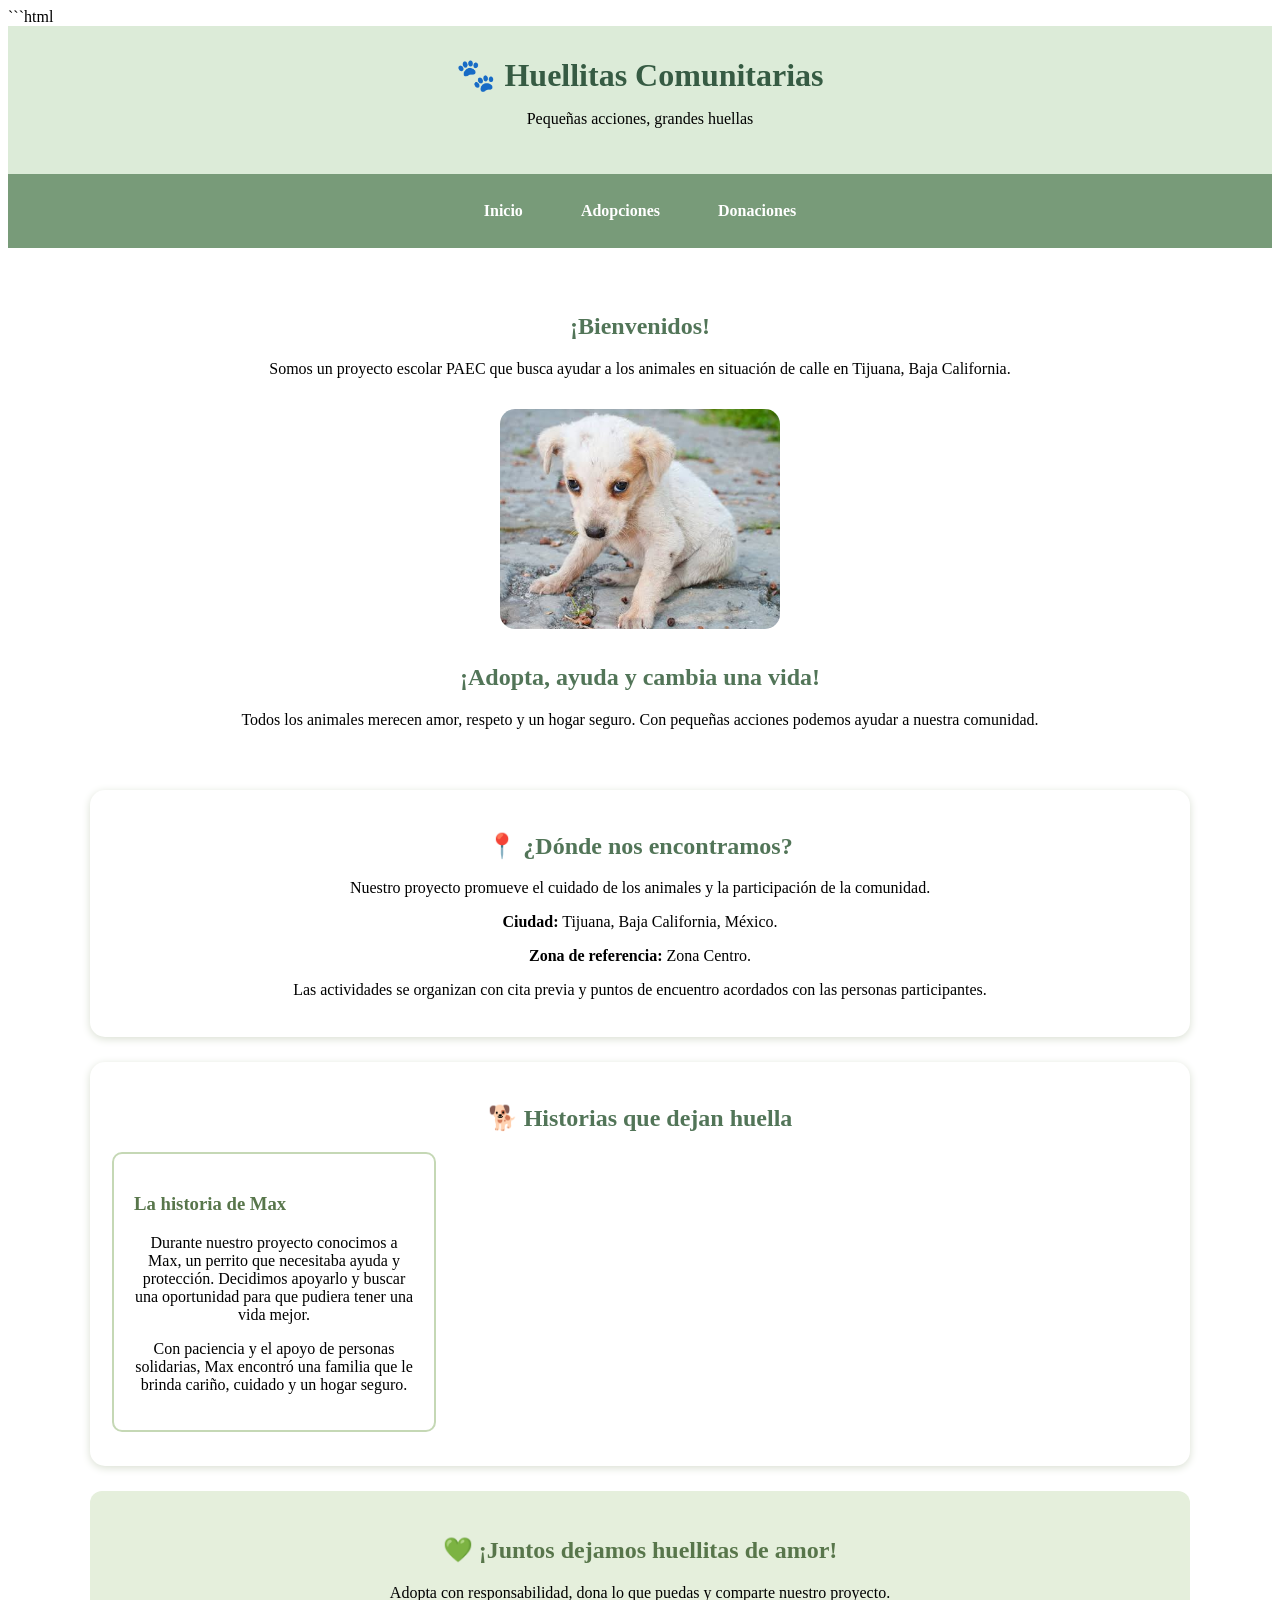
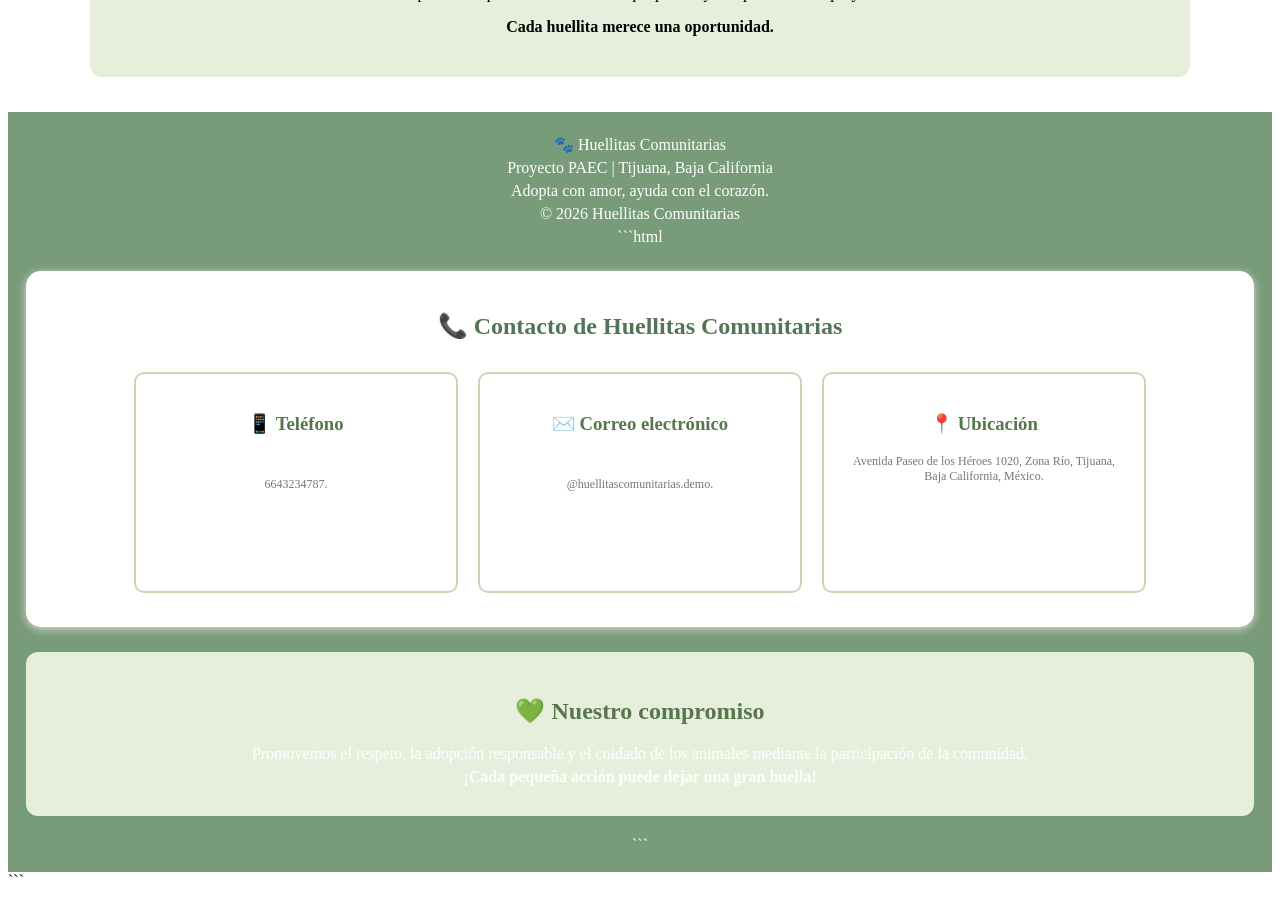
<file: index.html>
```html
<!DOCTYPE html>
<html lang="es">
<head>
    <meta charset="UTF-8">
    <meta name="viewport" content="width=device-width, initial-scale=1.0">
    <title>Huellitas Comunitarias</title>
    <link rel="stylesheet" href="estilo.css">
</head>
<body>

    <header>
        <h1>🐾 Huellitas Comunitarias</h1>
        <p>Pequeñas acciones, grandes huellas</p>
    </header>

    <nav>
        <a href="index.html">Inicio</a>
        <a href="adopciones.html">Adopciones</a>
        <a href="donaciones.html">Donaciones</a>
    </nav>

    <main>
        <section class="portada">
            <h2>¡Bienvenidos!</h2>
            <p>
                Somos un proyecto escolar PAEC que busca ayudar
                a los animales en situación de calle en Tijuana,
                Baja California.
            </p>

            <img src="img/perro.jpg" alt="Perrito en busca de hogar">

            <h2>¡Adopta, ayuda y cambia una vida!</h2>
            <p>
                Todos los animales merecen amor, respeto y un hogar seguro.
                Con pequeñas acciones podemos ayudar a nuestra comunidad.
            </p>
        </section>

        <section class="informacion">
            <h2>📍 ¿Dónde nos encontramos?</h2>
            <p>
                Nuestro proyecto promueve el cuidado de los animales
                y la participación de la comunidad.
            </p>
            <p><strong>Ciudad:</strong> Tijuana, Baja California, México.</p>
            <p><strong>Zona de referencia:</strong> Zona Centro.</p>
            <p>
                Las actividades se organizan con cita previa y puntos
                de encuentro acordados con las personas participantes.
            </p>
        </section>

        <section class="informacion">
            <h2>🐕 Historias que dejan huella</h2>
            <div class="tarjeta-info">
                <h3>La historia de Max</h3>
                <p>
                    Durante nuestro proyecto conocimos a Max, un perrito
                    que necesitaba ayuda y protección. Decidimos apoyarlo
                    y buscar una oportunidad para que pudiera tener
                    una vida mejor.
                </p>
                <p>
                    Con paciencia y el apoyo de personas solidarias,
                    Max encontró una familia que le brinda cariño,
                    cuidado y un hogar seguro.
                </p>
            </div>
        </section>

        <section class="mensaje-huellitas">
            <h2>💚 ¡Juntos dejamos huellitas de amor!</h2>
            <p>Adopta con responsabilidad, dona lo que puedas y comparte nuestro proyecto.</p>
            <p><strong>Cada huellita merece una oportunidad.</strong></p>
        </section>
    </main>

    <footer class="pie-huellitas">
        <p>🐾 Huellitas Comunitarias</p>
        <p>Proyecto PAEC | Tijuana, Baja California</p>
        <p>Adopta con amor, ayuda con el corazón.</p>
        <p>© 2026 Huellitas Comunitarias</p>
        ```html
<section class="informacion">
    <h2>📞 Contacto de Huellitas Comunitarias</h2>

    <div class="tarjetas-info">
        <div class="tarjeta-info">
            <h3>📱 Teléfono</h3>
            <p>664-000-0000</p>
            <p class="nota"> 6643234787.</p>
        </div>

        <div class="tarjeta-info">
            <h3>✉️ Correo electrónico</h3>
            <p>contacto@huellitascomunitarias.demo</p>
            <p class="nota">@huellitascomunitarias.demo.</p>
        </div>

        <div class="tarjeta-info">
            <h3>📍 Ubicación</h3> 
              <p class="nota">Avenida Paseo de los Héroes 1020, Zona Río, Tijuana, Baja California, México.</p>
            <p>Avenida Paseo de los Héroes 1020, Zona Río, Tijuana, Baja California, México..</p>
            <p>Avenida Paseo de los Héroes 1020, Zona Río, Tijuana, Baja California, México..</p>
        </div>
    </div>
</section>

<section class="mensaje-huellitas">
    <h2>💚 Nuestro compromiso</h2>
    <p>
        Promovemos el respeto, la adopción responsable y el cuidado
        de los animales mediante la participación de la comunidad.
    </p>
    <p><strong>¡Cada pequeña acción puede dejar una gran huella!</strong></p>
</section>
```
    </footer>

</body>
</html>
```
</file>
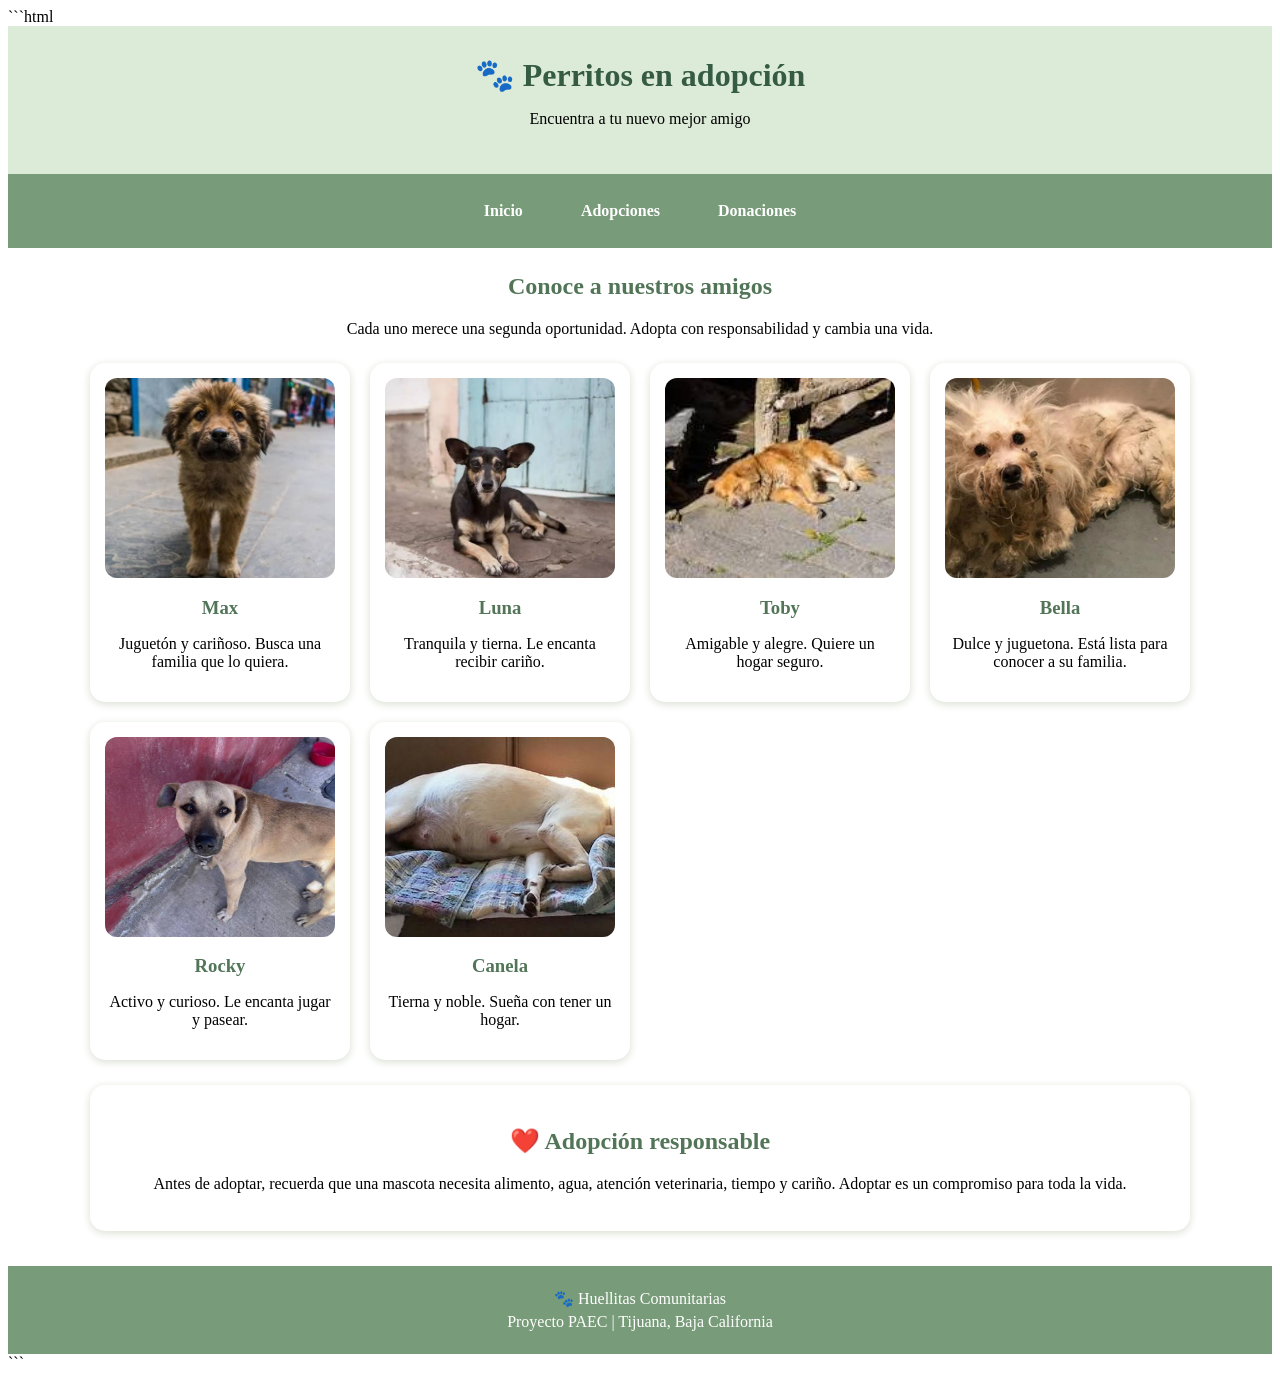
<file: adopciones.html>
```html
<!DOCTYPE html>
<html lang="es">
<head>
    <meta charset="UTF-8">
    <meta name="viewport" content="width=device-width, initial-scale=1.0">
    <title>Adopciones | Huellitas Comunitarias</title>
    <link rel="stylesheet" href="estilo.css">
</head>
<body>

    <header>
        <h1>🐾 Perritos en adopción</h1>
        <p>Encuentra a tu nuevo mejor amigo</p>
    </header>

    <nav>
        <a href="index.html">Inicio</a>
        <a href="adopciones.html">Adopciones</a>
        <a href="donaciones.html">Donaciones</a>
    </nav>

    <main>
        <h2>Conoce a nuestros amigos</h2>
        <p>
            Cada uno merece una segunda oportunidad.
            Adopta con responsabilidad y cambia una vida.
        </p>

        <div class="catalogo">

            <div class="perrito">
                <img src="img/images (2).jpg" alt="Perrito Max">
                <h3>Max</h3>
                <p>Juguetón y cariñoso. Busca una familia que lo quiera.</p>
            </div>

            <div class="perrito">
                <img src="img/images (1).jpg" alt="Perrita Luna">
                <h3>Luna</h3>
                <p>Tranquila y tierna. Le encanta recibir cariño.</p>
            </div>

            <div class="perrito">
                <img src="img/images.jpg" alt="Perrito Toby">
                <h3>Toby</h3>
                <p>Amigable y alegre. Quiere un hogar seguro.</p>
            </div>

            <div class="perrito">
                <img src="img/perra.jpg" alt="Perrita Bella">
                <h3>Bella</h3>
                <p>Dulce y juguetona. Está lista para conocer a su familia.</p>
            </div>

            <div class="perrito">
                <img src="img/perri.jpg" alt="Perrito Rocky">
                <h3>Rocky</h3>
                <p>Activo y curioso. Le encanta jugar y pasear.</p>
            </div>

            <div class="perrito">
                <img src="img/perrita.jpg" alt="Perrita Canela">
                <h3>Canela</h3>
                <p>Tierna y noble. Sueña con tener un hogar.</p>
            </div>

        </div>

        <section class="informacion">
            <h2>❤️ Adopción responsable</h2>
            <p>
                Antes de adoptar, recuerda que una mascota necesita
                alimento, agua, atención veterinaria, tiempo y cariño.
                Adoptar es un compromiso para toda la vida.
            </p>
        </section>
    </main>

    <footer class="pie-huellitas">
        <p>🐾 Huellitas Comunitarias</p>
        <p>Proyecto PAEC | Tijuana, Baja California</p>
    </footer>

</body>
</html>
```
</file>
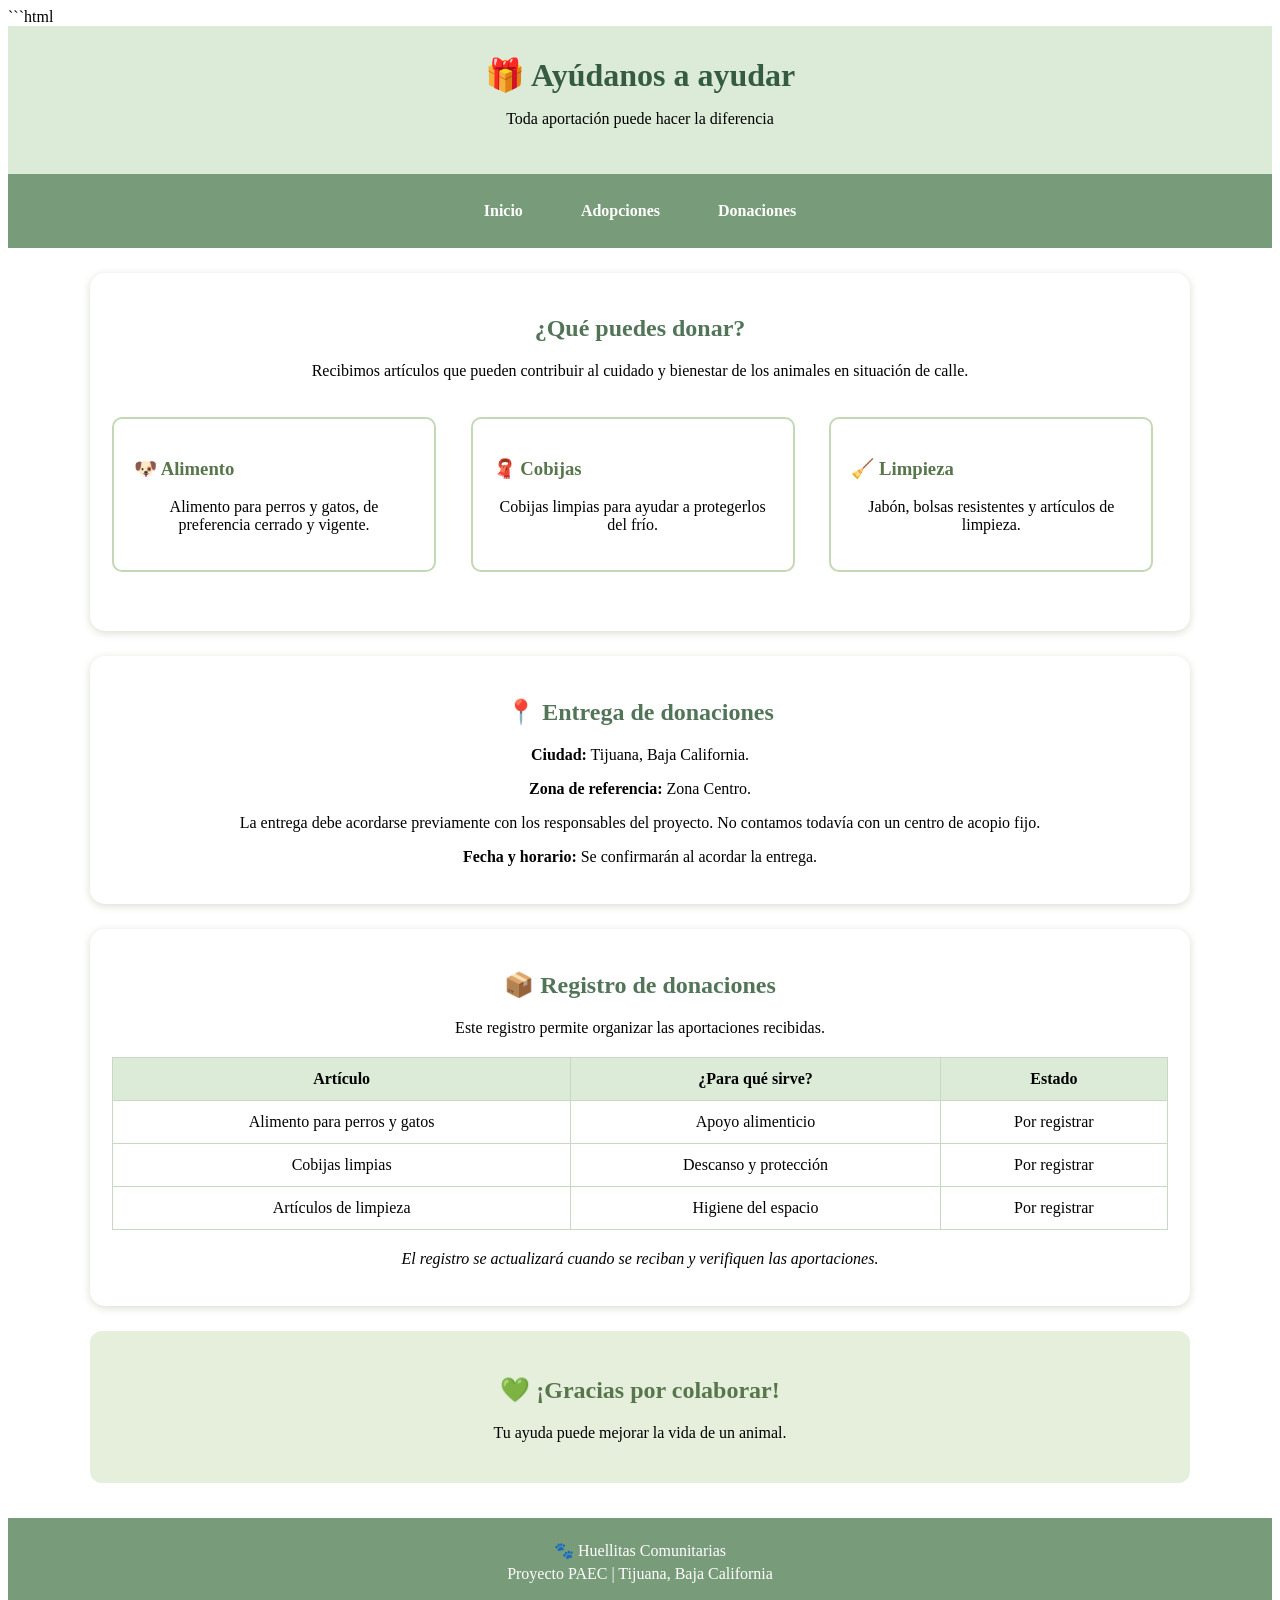
<file: donaciones.html>
```html
<!DOCTYPE html>
<html lang="es">
<head>
    <meta charset="UTF-8">
    <meta name="viewport" content="width=device-width, initial-scale=1.0">
    <title>Donaciones | Huellitas Comunitarias</title>
    <link rel="stylesheet" href="estilo.css">
</head>
<body>

    <header>
        <h1>🎁 Ayúdanos a ayudar</h1>
        <p>Toda aportación puede hacer la diferencia</p>
    </header>

    <nav>
        <a href="index.html">Inicio</a>
        <a href="adopciones.html">Adopciones</a>
        <a href="donaciones.html">Donaciones</a>
    </nav>

    <main>
        <section class="informacion">
            <h2>¿Qué puedes donar?</h2>
            <p>
                Recibimos artículos que pueden contribuir al cuidado
                y bienestar de los animales en situación de calle.
            </p>

            <div class="catalogo">
                <div class="tarjeta-info">
                    <h3>🐶 Alimento</h3>
                    <p>Alimento para perros y gatos, de preferencia cerrado y vigente.</p>
                </div>

                <div class="tarjeta-info">
                    <h3>🧣 Cobijas</h3>
                    <p>Cobijas limpias para ayudar a protegerlos del frío.</p>
                </div>

                <div class="tarjeta-info">
                    <h3>🧹 Limpieza</h3>
                    <p>Jabón, bolsas resistentes y artículos de limpieza.</p>
                </div>
            </div>
        </section>

        <section class="informacion">
            <h2>📍 Entrega de donaciones</h2>
            <p><strong>Ciudad:</strong> Tijuana, Baja California.</p>
            <p><strong>Zona de referencia:</strong> Zona Centro.</p>
            <p>
                La entrega debe acordarse previamente con los responsables
                del proyecto. No contamos todavía con un centro de acopio fijo.
            </p>
            <p><strong>Fecha y horario:</strong> Se confirmarán al acordar la entrega.</p>
        </section>

        <section class="informacion">
            <h2>📦 Registro de donaciones</h2>
            <p>Este registro permite organizar las aportaciones recibidas.</p>

            <table class="tabla-donaciones">
                <tr>
                    <th>Artículo</th>
                    <th>¿Para qué sirve?</th>
                    <th>Estado</th>
                </tr>
                <tr>
                    <td>Alimento para perros y gatos</td>
                    <td>Apoyo alimenticio</td>
                    <td>Por registrar</td>
                </tr>
                <tr>
                    <td>Cobijas limpias</td>
                    <td>Descanso y protección</td>
                    <td>Por registrar</td>
                </tr>
                <tr>
                    <td>Artículos de limpieza</td>
                    <td>Higiene del espacio</td>
                    <td>Por registrar</td>
                </tr>
            </table>

            <p>
                <em>El registro se actualizará cuando se reciban y verifiquen las aportaciones.</em>
            </p>
        </section>

        <section class="mensaje-huellitas">
            <h2>💚 ¡Gracias por colaborar!</h2>
            <p>Tu ayuda puede mejorar la vida de un animal.</p>
        </section>
    </main>

    <footer class="pie-huellitas">
        <p>🐾 Huellitas Comunitarias</p>
        <p>Proyecto PAEC | Tijuana, Baja California</p>
    </footer>

</body>
</html>
```
</file>
<file: estilo.css>
```css
body {
    margin: 0;
    font-family: Arial, sans-serif;
    background-color: #f8f5e9;
    color: #35483a;
    line-height: 1.6;
}

header {
    background-color: #dcebd8;
    text-align: center;
    padding: 30px 15px;
}

header h1 {
    margin: 0;
    color: #365b43;
}

nav {
    background-color: #789b79;
    text-align: center;
    padding: 15px;
}

nav a {
    display: inline-block;
    color: white;
    text-decoration: none;
    font-weight: bold;
    margin: 5px 12px;
    padding: 8px 15px;
    border-radius: 20px;
}

nav a:hover {
    background-color: #527558;
}

main {
    width: 90%;
    max-width: 1100px;
    margin: 25px auto;
}

h2 {
    color: #527558;
    text-align: center;
}

h3 {
    color: #527558;
}

p {
    text-align: center;
}

.portada {
    text-align: center;
    padding: 20px;
}

.portada img {
    width: 280px;
    max-width: 100%;
    height: 220px;
    object-fit: cover;
    border-radius: 15px;
    margin: 15px auto;
}

.informacion {
    background-color: white;
    padding: 22px;
    margin: 25px 0;
    border-radius: 15px;
    box-shadow: 0 2px 8px #d9dfd2;
}

.catalogo {
    display: grid;
    grid-template-columns: repeat(auto-fit, minmax(220px, 1fr));
    gap: 20px;
    margin: 25px 0;
}

.perrito {
    background-color: white;
    text-align: center;
    padding: 15px;
    border-radius: 15px;
    box-shadow: 0 2px 8px #d9dfd2;
}

.perrito img {
    width: 100%;
    height: 200px;
    object-fit: cover;
    border-radius: 12px;
}

.perrito h3 {
    margin-bottom: 5px;
}

.tarjeta-info {
    background-color: #eef4e8;
    padding: 18px;
    margin: 12px 0;
    border-radius: 12px;
}

.mensaje-huellitas {
    background-color: #dcebd8;
    padding: 25px;
    margin: 25px 0;
    border-radius: 15px;
    text-align: center;
}

.tabla-donaciones {
    width: 100%;
    border-collapse: collapse;
    margin: 20px 0;
    background-color: white;
}

.tabla-donaciones th,
.tabla-donaciones td {
    border: 1px solid #c8d8c4;
    padding: 12px;
    text-align: center;
}

.tabla-donaciones th {
    background-color: #dcebd8;
}

footer {
    background-color: #789b79;
    color: white;
    text-align: center;
    padding: 18px;
    margin-top: 35px;
}

footer p {
    margin: 5px;
}

@media (max-width: 600px) {
    nav a {
        margin: 4px;
        padding: 7px;
    }

    main {
        width: 94%;
    }

    .tabla-donaciones th,
    .tabla-donaciones td {
        padding: 6px;
        font-size: 13px;
    }
}
```

/* Información de contacto */
.informacion {
    text-align: center;
    padding: 30px 20px;
    background-color: #f5f1e8;
    border-radius: 12px;
    margin: 20px 0;
}

.tarjetas-info {
    display: flex;
    justify-content: center;
    flex-wrap: wrap;
    gap: 20px;
}

.tarjeta-info {
    background-color: #ffffff;
    padding: 20px;
    border-radius: 10px;
    border: 2px solid #c5d8b5;
    flex: 1;
    min-width: 180px;
    max-width: 280px;
}

.tarjeta-info h3 {
    color: #58764b;
}

.nota {
    font-size: 12px;
    color: #777777;
}

/* Mensaje de compromiso */
.mensaje-huellitas {
    text-align: center;
    padding: 25px;
    margin: 20px 0;
    background-color: #e5efdc;
    border-radius: 12px;
}

.mensaje-huellitas h2 {
    color: #58764b;
}
</file>
